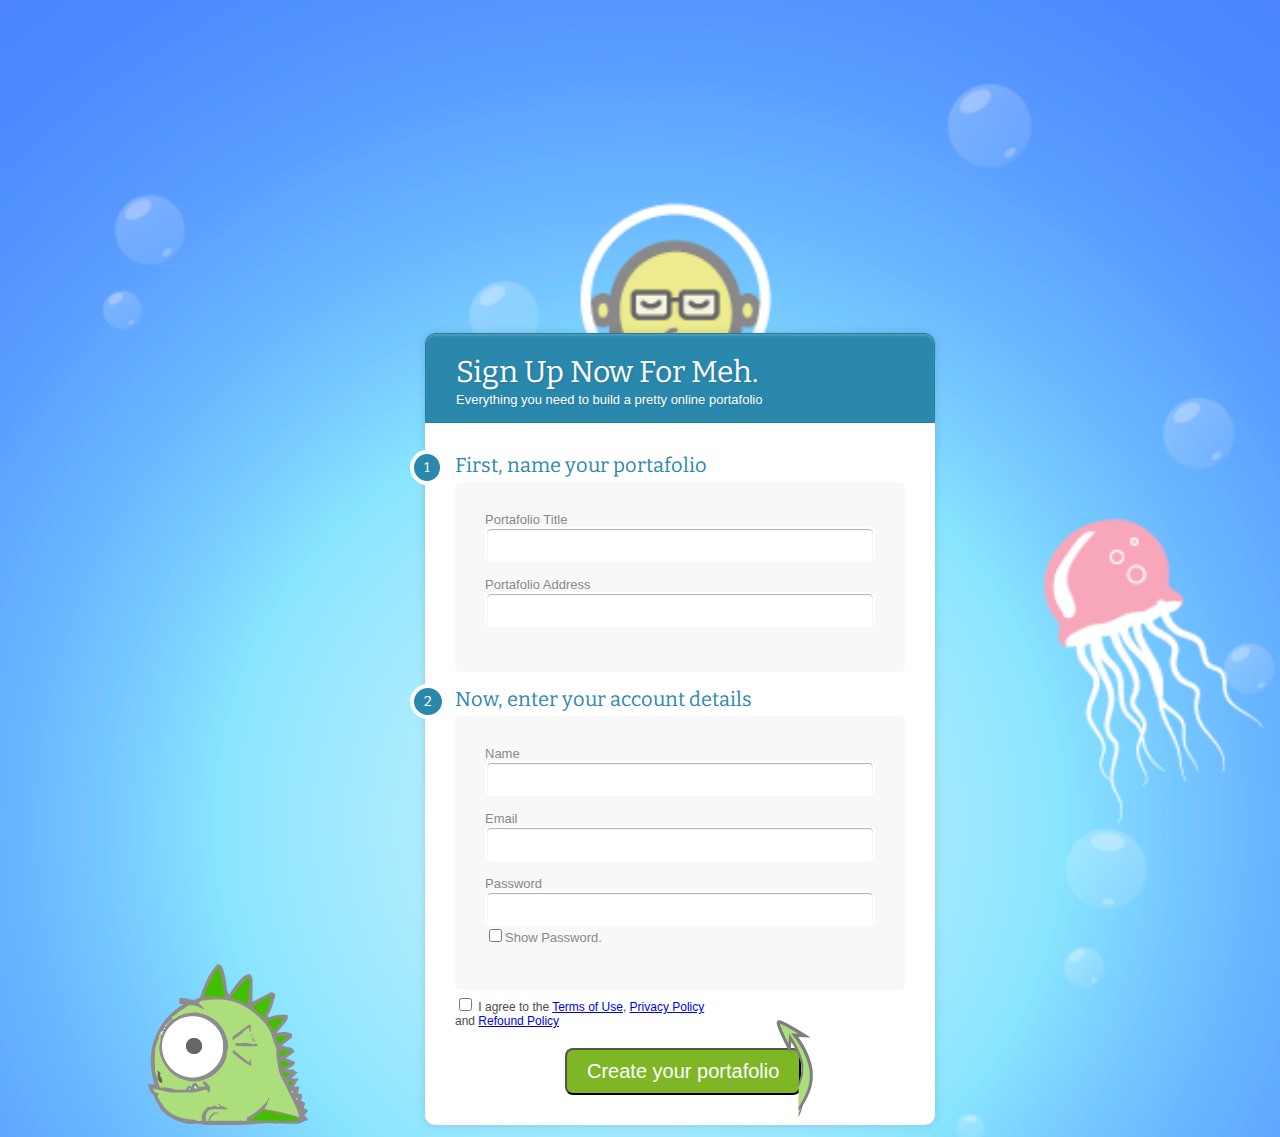
<file: training/form/index.html>
<!DOCTYPE html>
<html>
<head>
    <meta charset="utf-8" />
    <meta http-equiv="X-UA-Compatible" content="IE=edge">
    <title>Training Form</title>
    <meta name="viewport" content="width=device-width, initial-scale=1">    
    <link rel="stylesheet" type="text/css" media="screen" href="index.css" />
<link href="https://fonts.googleapis.com/css?family=Bitter" rel="stylesheet">

<script src="https://code.jquery.com/jquery-3.3.1.min.js" integrity="sha256-FgpCb/KJQlLNfOu91ta32o/NMZxltwRo8QtmkMRdAu8="
    crossorigin="anonymous"></script>
<script type="text/javascript" src="index.js"></script>

    
</head>
<body>
<span class="dragon">
    <img src="drag.png"></img>
    
</span>
<span class="tail">
    <img src="drag2.png"></img>
</span>
<div class="form1">
    <h1>Sign Up Now For Meh.
        <span>Everything you need to build a pretty online portafolio</span>
    </h1>
<form id="portafolioform" name="portafolioform" >
        <div class="section">
            <span>1</span>First, name your portafolio</div>
        <div class="inner-wrap">
            <label>Portafolio Title
<input  type="text" class="portafolioName" name="portafolio1" />
<span id="error" class="error">Let's name that awesome portafolio</span>
<span id="short" class="error">Your portafolio's name should be longer than that...</span>
            </label>
            <label>Portafolio Address
<input type="text" name="portafolio2" class="portafolioAddress"></input>
<span id="errorad" class="error">This space is required!</span>
<span id="shortad" class="error">Your address should be longer.</span>
            </label>
        </div>

        <div class="section">
            <span>2</span>Now, enter your account details</div>
        <div class="inner-wrap">
            <label>Name
                <input type="text" class="username" name="username" />
<span id="erroruser" class="error">If we don't know your name we don't know how to call you</span>
<span id="shortuser" class="error">Your name must be longer...</span>
            </label>
            <label>Email
                <input type="email" class="email"name="email" />
<span id="errormail" class="error">This space is required!</span>
<span id="shortmail" class="error">Your email should be longer.</span>
<span id="wrongmail" class="error">This is not a valid email.</span>
            </label>
<label>Password
    <input type="password" name="password" class="password" id="password"/>
<span id="errorpass" class="error">This space is required!</span>
<span id="shortpass" class="error">Your password should be longer.</span>
<span class="show-pass">
<input type="checkbox" name="checkbox" onchange="document.getElementById('password').type = this.checked ? 'text' : 'password'">Show Password.
</span>
</label>
        </div>
<span class="privacy-policy">
<input id="terms" type="checkbox" name="terms">
<span>I agree to the
    <a href="#">Terms of Use</a>,
    <a href="#">Privacy Policy</a> and
    <a href="#">Refound Policy</a>
</span>
            </span>
        
        <div class="button-section">
            <button type="submit" name="Sign Up" class="btn" >Create your portafolio</button>

            
        </div>
    </form>
</div>




</body>
</html>
</file>
<file: training/form/index.css>
body {
  background: url(bg1.png) no-repeat;
  
  background-size: cover;
}

.dragon{
position: relative;
top:945px;
left: 120px
 
}
.tail{
    position: relative;
    left:559px;
    z-index: 2;
    top:930px
}


.form1 {
    position: relative;
    top:100px;
    left:40px;
    width: 450px;
    padding: 30px;
    margin: 40px auto;
    background: rgb(255, 255, 255);
    border-radius: 10px;
    -webkit-border-radius: 10px;
    -moz-border-radius: 10px;
    box-shadow: 0px 0px 10px rgba(0, 0, 0, 0.13);
    -moz-box-shadow: 0px 0px 10px rgba(0, 0, 0, 0.13);
    -webkit-box-shadow: 0px 0px 10px rgba(0, 0, 0, 0.13);
}

.form1 .inner-wrap {
    padding: 30px;
    background: #F8F8F8;
    border-radius: 6px;
    margin-bottom: 15px;
}

.form1 h1 {
    background: #2A88AD;
    padding: 20px 30px 15px 30px;
    margin: -30px -30px 30px -30px;
    border-radius: 10px 10px 0 0;
    -webkit-border-radius: 10px 10px 0 0;
    -moz-border-radius: 10px 10px 0 0;
    color: #fff;
    text-shadow: 1px 1px 3px rgba(0, 0, 0, 0.12);
    font: normal 30px 'Bitter', serif;
    -moz-box-shadow: inset 0px 2px 2px 0px rgba(255, 255, 255, 0.17);
    -webkit-box-shadow: inset 0px 2px 2px 0px rgba(255, 255, 255, 0.17);
    box-shadow: inset 0px 2px 2px 0px rgba(255, 255, 255, 0.17);
    border: 1px solid #257C9E;
}

.form1 h1>span {
    display: block;
    margin-top: 2px;
    font: 13px Arial, Helvetica, sans-serif;
}

.form1 label {
    display: block;
    font: 13px Arial, Helvetica, sans-serif;
    color: #888;
    margin-bottom: 15px;
}

.form1 input[type="text"],
.form1 input[type="date"],
.form1 input[type="datetime"],
.form1 input[type="email"],
.form1 input[type="number"],
.form1 input[type="search"],
.form1 input[type="time"],
.form1 input[type="url"],
.form1 input[type="password"],
.form1 textarea,
.form1 select {
    display: block;
    box-sizing: border-box;
    -webkit-box-sizing: border-box;
    -moz-box-sizing: border-box;
    width: 100%;
    padding: 8px;
    border-radius: 6px;
    -webkit-border-radius: 6px;
    -moz-border-radius: 6px;
    border: 2px solid #fff;
    box-shadow: inset 0px 1px 1px rgba(0, 0, 0, 0.33);
    -moz-box-shadow: inset 0px 1px 1px rgba(0, 0, 0, 0.33);
    -webkit-box-shadow: inset 0px 1px 1px rgba(0, 0, 0, 0.33);
}

.form1 .section {
    font: normal 20px 'Bitter', serif;
    color: #2A88AD;
    margin-bottom: 5px;
}

.form1 .section span {
    background: #2A88AD;
    padding: 5px 10px 5px 10px;
    position: absolute;
    border-radius: 50%;
    -webkit-border-radius: 50%;
    -moz-border-radius: 50%;
    border: 4px solid #fff;
    font-size: 14px;
    margin-left: -45px;
    color: #fff;
    margin-top: -3px;
}

.form1 input[type="button"],
.form1 input[type="submit"] {
    background: #2A88AD;
    padding: 8px 20px 8px 20px;
    border-radius: 5px;
    -webkit-border-radius: 5px;
    -moz-border-radius: 5px;
    color: #fff;
    text-shadow: 1px 1px 3px rgba(0, 0, 0, 0.12);
    font: normal 30px 'Bitter', serif;
    -moz-box-shadow: inset 0px 2px 2px 0px rgba(255, 255, 255, 0.17);
    -webkit-box-shadow: inset 0px 2px 2px 0px rgba(255, 255, 255, 0.17);
    box-shadow: inset 0px 2px 2px 0px rgba(255, 255, 255, 0.17);
    border: 1px solid #257C9E;
    font-size: 15px;
}

.form1 input[type="button"]:hover,
.form1 input[type="submit"]:hover {
    background: #2A6881;
    -moz-box-shadow: inset 0px 2px 2px 0px rgba(255, 255, 255, 0.28);
    -webkit-box-shadow: inset 0px 2px 2px 0px rgba(255, 255, 255, 0.28);
    box-shadow: inset 0px 2px 2px 0px rgba(255, 255, 255, 0.28);
}

.form1 .privacy-policy {
    float: left;
    position: relative;
    bottom:20px;
    width: 250px;
    font: 12px Arial, Helvetica, sans-serif;
    color: #4D4D4D;
    margin-top: 10px;
    text-align: left;
}

.btn {
    position: relative;
    left:110px;
    border-radius: 8px;
    color: #ffffff;
    font-size: 20px;
    background:#7eb625;
    padding: 10px 20px 10px 20px;
    text-decoration: none;
}

.btn:hover {
    background: #3cb0fd;
    
    background-image: linear-gradient(to bottom, #3cb0fd, #3498db);
    text-decoration: none;
}

.error {
    display: none;
    margin-left: 10px;
}

.error_show {
    display: block;
    color: red;
    margin-left: 10px;
}
</file>
